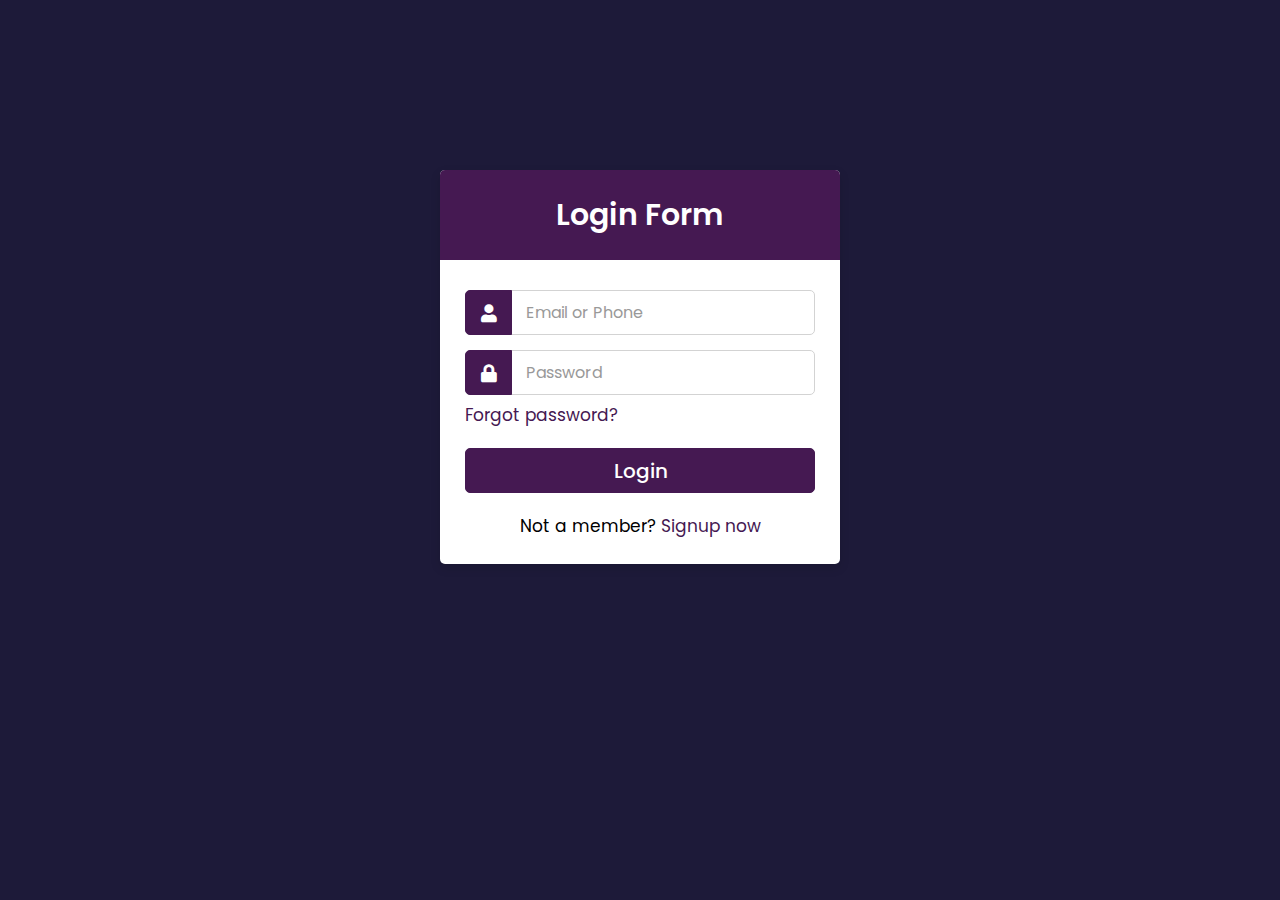
<file: loginpage.html>
<!DOCTYPE html>
<!-- Created By CodingLab - www.codinglabweb.com -->
<html lang="en" dir="ltr">
  <head>
    <meta charset="utf-8">
    <meta name="viewport" content="width=device-width, initial-scale=1.0">
     <title>Login Form | CodingLab</title> 
     <link rel="stylesheet" href="css/loginstyle.css">
     <link rel="stylesheet" href="https://cdnjs.cloudflare.com/ajax/libs/font-awesome/5.15.2/css/all.min.css"/>
  </head>
  <body>
    <div class="container">
      <div class="wrapper">
        <div class="title"><span>Login Form</span></div>
        <form action="../Files/index.html">
          <div class="row">
            <i class="fas fa-user"></i>
            <input type="text" placeholder="Email or Phone" required>
          </div>
          <div class="row">
            <i class="fas fa-lock"></i>
            <input type="password" placeholder="Password" required>
          </div>
          <div class="pass"><a href="#">Forgot password?</a></div>
          <div class="row button">
            <input type="submit" value="Login">
          </div>
          <div class="signup-link">Not a member? <a href="#">Signup now</a></div>
        </form>
      </div>
    </div>

  </body>
</html>
</file>
<file: css/loginstyle.css>
@import url('https://fonts.googleapis.com/css2?family=Poppins:wght@200;300;400;500;600;700&display=swap');
*{
  margin: 0;
  padding: 0;
  box-sizing: border-box;
  font-family: 'Poppins',sans-serif;
}
body{
  background: #1D1A39;
  overflow: hidden;
}
::selection{
  background: #131313;
}
.container{
  max-width: 440px;
  padding: 0 20px;
  margin: 170px auto;
}
.wrapper{
  width: 100%;
  background: #fff;
  border-radius: 5px;
  box-shadow: 0px 4px 10px 1px rgba(0,0,0,0.1);
}
.wrapper .title{
  height: 90px;
  background: #451952;
  border-radius: 5px 5px 0 0;
  color: #fff;
  font-size: 30px;
  font-weight: 600;
  display: flex;
  align-items: center;
  justify-content: center;
}
.wrapper form{
  padding: 30px 25px 25px 25px;
}
.wrapper form .row{
  height: 45px;
  margin-bottom: 15px;
  position: relative;
}
.wrapper form .row input{
  height: 100%;
  width: 100%;
  outline: none;
  padding-left: 60px;
  border-radius: 5px;
  border: 1px solid lightgrey;
  font-size: 16px;
  transition: all 0.3s ease;
}
form .row input:focus{
  border-color: #451952;
  box-shadow: inset 0px 0px 2px 2px rgba(26,188,156,0.25);
}
form .row input::placeholder{
  color: #999;
}
.wrapper form .row i{
  position: absolute;
  width: 47px;
  height: 100%;
  color: #fff;
  font-size: 18px;
  background: #451952;
  border: 1px solid #451952;
  border-radius: 5px 0 0 5px;
  display: flex;
  align-items: center;
  justify-content: center;
}
.wrapper form .pass{
  margin: -8px 0 20px 0;
}
.wrapper form .pass a{
  color: #451952;
  font-size: 17px;
  text-decoration: none;
}
.wrapper form .pass a:hover{
  text-decoration: underline;
}
.wrapper form .button input{
  color: #fff;
  font-size: 20px;
  font-weight: 500;
  padding-left: 0px;
  background: #451952;
  border: 1px solid #451952;
  cursor: pointer;
}
form .button input:hover{
  background: #131313;
}
.wrapper form .signup-link{
  text-align: center;
  margin-top: 20px;
  font-size: 17px;
}
.wrapper form .signup-link a{
  color: #451952;
  text-decoration: none;
}
form .signup-link a:hover{
  text-decoration: underline;
}
</file>
